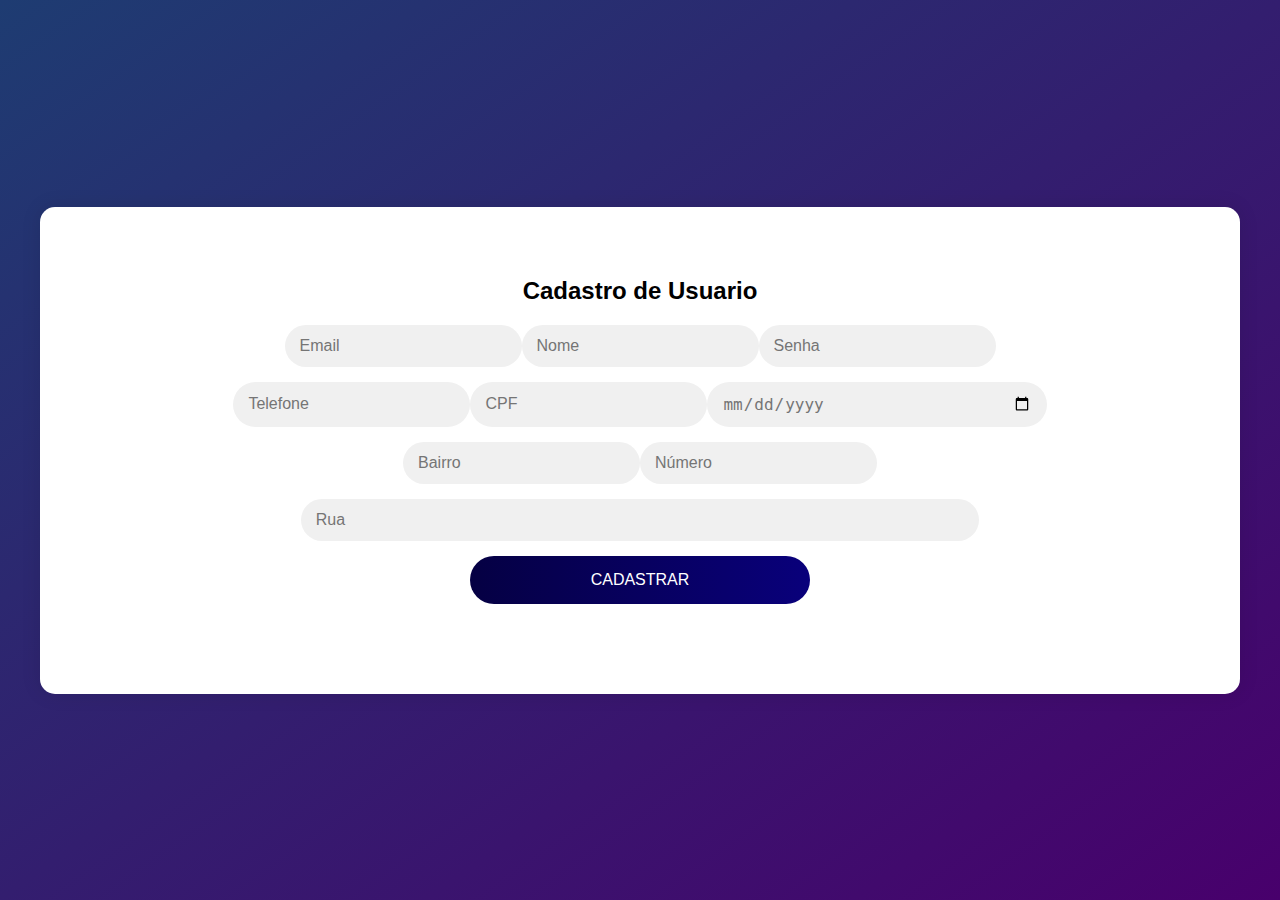
<file: src/cadastro.html>
<!DOCTYPE html>
<html lang="pt-br">
<head>
    <meta charset="UTF-8">
    <link rel="stylesheet" href="../css/pages/cadastro.css">
    <meta name="viewport" content="width=device-width, initial-scale=1.0">
    <title>Cadastro de Usuario</title>
    <script src="https://code.jquery.com/jquery-3.6.0.min.js"></script>
</head>
<body>
    <div class="login-container">
        <div class="login-form">
            <div class="tit">
                <h2>Cadastro de Usuario</h2>
            </div>
            <input type="email" id="email" placeholder="Email" required>
            <input type="text" id="nome" placeholder="Nome" class="full-width" required>
            <input type="password" id="senha" placeholder="Senha" required>
            <input type="text" id="telefone" placeholder="Telefone" required>
            <input type="text" id="cpf" placeholder="CPF" class="full-width" required>
            <input class="data" type="date" id="nascimento" placeholder="Nascimento" required>
            <input type="text" id="bairro" placeholder="Bairro" required>
            <input type="text" id="numero" placeholder="Número" required>
            <input class="num" type="text" id="rua" placeholder="Rua" required>
            <div class="butao">
                <button id="cadastrarBtn">CADASTRAR</button>
            </div>
        </div>
    </div>

    <!-- Toast Notifications -->
    <div id="toast" class="toast" style="display: none;"></div>

    <script>
        $(document).ready(function() {
            $('#cadastrarBtn').click(function(event) {
                event.preventDefault(); // Prevenir o comportamento padrão do botão

                // Capturar os dados do formulário
                const usuario = {
                    email: $('#email').val(),
                    nome: $('#nome').val(),
                    senha: $('#senha').val(),
                    telefone: $('#telefone').val(),
                    cpf: $('#cpf').val(),
                    nascimento: $('#nascimento').val(),
                    bairro: $('#bairro').val(),
                    numero: $('#numero').val(),
                    rua: $('#rua').val()
                };

                // Validação simples para garantir que todos os campos estejam preenchidos
                if (Object.values(usuario).some(campo => campo === "")) {
                    showToast('Por favor, preencha todos os campos obrigatórios.', 'error');
                    return;
                }

                // Armazenar as credenciais no localStorage
                localStorage.setItem('email', usuario.email);
                localStorage.setItem('senha', usuario.senha);

                // Fazer a requisição AJAX para enviar os dados ao servidor
                $.ajax({
                    url: '/usuario/', // URL da API que irá receber os dados
                    type: 'POST',
                    contentType: 'application/json',
                    data: JSON.stringify(usuario),
                    success: function(response) {
                        showToast('Cadastro realizado com sucesso! Redirecionando para página de login.', 'success');
                        // Redirecionar após o fechamento do alerta
                        setTimeout(function() {
                            window.location.href = 'login.html';
                        }, 3000); // Atraso de 3 segundos
                    },
                    error: function(error) {
                        showToast('Não foi possível realizar o cadastro. Por favor, tente novamente mais tarde.', 'error');
                    }
                });
            });

            function showToast(message, type) {
                const toast = $('#toast');
                toast.text(message);
                toast.removeClass('success error').addClass(type);
                toast.fadeIn(400).delay(3000).fadeOut(400);
            }
        });
    </script>
</body>
</html>
</file>
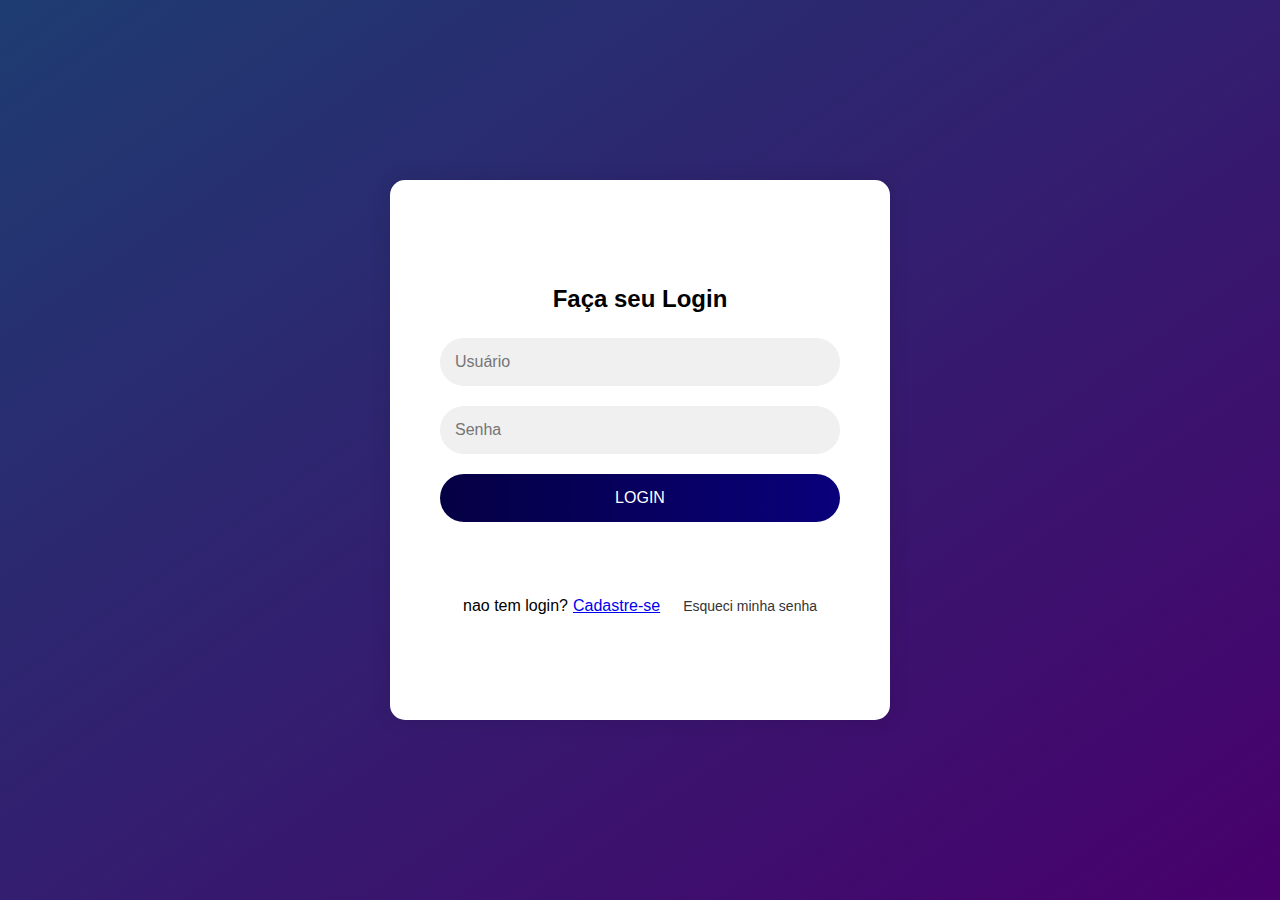
<file: src/login.html>
<!DOCTYPE html>
<html lang="pt-br">

<head>
    <meta charset="UTF-8">
    <link rel="stylesheet" href="../css/pages/login.css">
    <meta name="viewport" content="width=device-width, initial-scale=1.0">
    <title>Login</title>
    <script src="https://code.jquery.com/jquery-3.6.0.min.js"></script> <!-- Inclusão do jQuery -->
    <style>
        /* Estilo do modal de sucesso */
    </style>
</head>

<body class="body">
    <div class="login-container">
        <div class="login-form">
            <h2>Faça seu Login</h2>
            <input type="text" id="loginEmail" placeholder="Usuário" required>
            <input type="password" id="loginSenha" placeholder="Senha" required>
            <button id="loginBtn">LOGIN</button>
            <div class="forcad">

                <div class="cadastro">
                    <p>nao tem login?</p><a href="../src/cadastro.html">Cadastre-se</a>
                </div>
                <div class="forgot-password">
                    <a href="#">Esqueci minha senha</a>
                </div>
            </div>
        </div>
    </div>

    <!-- Modal de sucesso -->
    <div id="successModal">
        <div class="modal-content">
            <h2>Login efetuado com sucesso!</h2>
            <p>Você será redirecionado para a página inicial em breve.</p>
        </div>
    </div>

    <!-- Modal de erro -->
    <div id="errorModal">
        <div class="modal-content">
            <h2>Erro de Login</h2>
            <p>Usuário ou senha incorretos. Tente novamente.</p>
        </div>
    </div>

    <script>
        $(document).ready(function () {
            $('#loginBtn').click(function (event) {
                event.preventDefault(); // Prevenir o comportamento padrão do botão

                // Capturar os dados do formulário de login
                const email = $('#loginEmail').val();
                const senha = $('#loginSenha').val();

                // Recuperar as credenciais do localStorage
                const storedEmail = localStorage.getItem('email');
                const storedSenha = localStorage.getItem('senha');

                // Verificar se é o administrador
                if (email === 'ADM' && senha === '123') {
                    $('#successModal').fadeIn(); // Mostrar modal de sucesso
                    setTimeout(function () {
                        $('#successModal').fadeOut(); // Ocultar modal de sucesso
                        window.location.href = 'banco/adm.html'; // Redireciona para a página principal
                    }, 3000);
                }
                // Verificar as credenciais armazenadas no localStorage
                else if (email === storedEmail && senha === storedSenha) {
                    $('#successModal').fadeIn(); // Mostrar modal de sucesso
                    setTimeout(function () {
                        $('#successModal').fadeOut(); // Ocultar modal de sucesso
                        window.location.href = 'index.html'; // Redireciona para a página principal
                    }, 3000);
                } else {
                    $('#errorModal').fadeIn(); // Mostrar modal de erro
                    setTimeout(function () {
                        $('#errorModal').fadeOut(); // Ocultar modal de erro
                        location.reload(); // Atualizar a página
                    }, 3000);

                }
            });
        });
    </script>
</body>

</html>
</file>
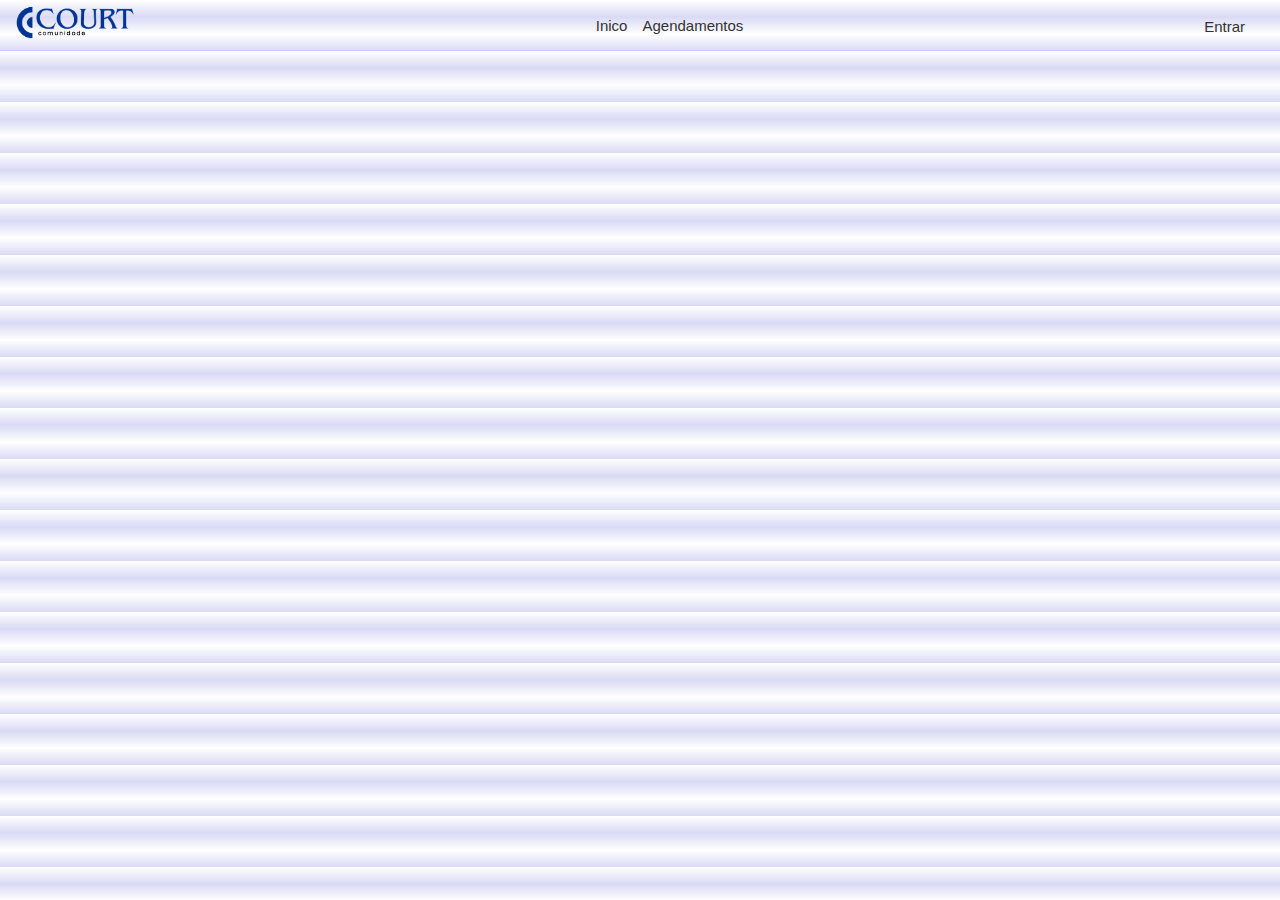
<file: src/navbar.html>
<!DOCTYPE html>
<html lang="en">
<head>
    <meta charset="UTF-8">
    <meta name="viewport" content="width=device-width, initial-scale=1.0">
    <title>Document</title>
    <link rel="stylesheet" href="../css/components/nav.css">
    <link rel="stylesheet" href="../css/components/flutuante.css">
</head>
<body>
    <nav>
        <div class="logo">
            <img src="/images/Logo-removebg-preview.png" alt="">
        </div>
        <ul class="menu-pc">
            <li><a href="../index.html">Inico</a></li>
            <li><a href="../src/agendamento.html">Agendamentos</a></li>
        </ul>
        <a class="login" href="../src/login.html">Entrar<i class="bi bi-person-fill"></i></a>
        <button id="menu-toggle" class="menu-toggle-btn">☰</button>
        <div id="floating-menu" class="floating-menu">
            <button id="close-menu" class="close-menu-btn">✖</button>
            <h2 style="text-align: center; margin-top: 6px;">Menu</h2>
            <ul>
            </a>
            <a href="../index.html">
            <li>
                    <div class="menu-item">
                        <span class="icon">
                            <svg xmlns="http://www.w3.org/2000/svg" width="16" height="16" fill="currentColor" class="bi bi-house" viewBox="0 0 16 16">
                                <path d="M8.707 1.5a1 1 0 0 0-1.414 0L.646 8.146a.5.5 0 0 0 .708.708L2 8.207V13.5A1.5 1.5 0 0 0 3.5 15h9a1.5 1.5 0 0 0 1.5-1.5V8.207l.646.647a.5.5 0 0 0 .708-.708L13 5.793V2.5a.5.5 0 0 0-.5-.5h-1a.5.5 0 0 0-.5.5v1.293zM13 7.207V13.5a.5.5 0 0 1-.5.5h-9a.5.5 0 0 1-.5-.5V7.207l5-5z"/>
                              </svg>
                        </span>
                        <span>Inicio</span>
                        <span class="arrow">
                            <svg xmlns="http://www.w3.org/2000/svg" width="16" height="16" fill="currentColor"
                            class="bi bi-chevron-right" viewBox="0 0 16 16">
                            <path fill-rule="evenodd"
                                d="M4.646 1.646a.5.5 0 0 1 .708 0l6 6a.5.5 0 0 1 0 .708l-6 6a.5.5 0 0 1-.708-.708L10.293 8 4.646 2.354a.5.5 0 0 1 0-.708" />
                        </svg>
                        </span>
                    </div>
                </li>
            </a>
                <a href="../src/agendamento.html">
                <li>
                    
                        <div class="menu-item">
                            <span class="icon">
                                <svg xmlns="http://www.w3.org/2000/svg" width="16" height="16" fill="currentColor"
                                    class="bi bi-globe" viewBox="0 0 16 16">
                                    <path
                                        d="M0 8a8 8 0 1 1 16 0A8 8 0 0 1 0 8m7.5-6.923c-.67.204-1.335.82-1.887 1.855A8 8 0 0 0 5.145 4H7.5zM4.09 4a9.3 9.3 0 0 1 .64-1.539 7 7 0 0 1 .597-.933A7.03 7.03 0 0 0 2.255 4zm-.582 3.5c.03-.877.138-1.718.312-2.5H1.674a7 7 0 0 0-.656 2.5zM4.847 5a12.5 12.5 0 0 0-.338 2.5H7.5V5zM8.5 5v2.5h2.99a12.5 12.5 0 0 0-.337-2.5zM4.51 8.5a12.5 12.5 0 0 0 .337 2.5H7.5V8.5zm3.99 0V11h2.653c.187-.765.306-1.608.338-2.5zM5.145 12q.208.58.468 1.068c.552 1.035 1.218 1.65 1.887 1.855V12zm.182 2.472a7 7 0 0 1-.597-.933A9.3 9.3 0 0 1 4.09 12H2.255a7 7 0 0 0 3.072 2.472M3.82 11a13.7 13.7 0 0 1-.312-2.5h-2.49c.062.89.291 1.733.656 2.5zm6.853 3.472A7 7 0 0 0 13.745 12H11.91a9.3 9.3 0 0 1-.64 1.539 7 7 0 0 1-.597.933M8.5 12v2.923c.67-.204 1.335-.82 1.887-1.855q.26-.487.468-1.068zm3.68-1h2.146c.365-.767.594-1.61.656-2.5h-2.49a13.7 13.7 0 0 1-.312 2.5m2.802-3.5a7 7 0 0 0-.656-2.5H12.18c.174.782.282 1.623.312 2.5zM11.27 2.461c.247.464.462.98.64 1.539h1.835a7 7 0 0 0-3.072-2.472c.218.284.418.598.597.933M10.855 4a8 8 0 0 0-.468-1.068C9.835 1.897 9.17 1.282 8.5 1.077V4z" />
                                </svg>
                            </span>
                            <span>Agendamentos</span>
                            <span class="arrow">
                                <svg xmlns="http://www.w3.org/2000/svg" width="16" height="16" fill="currentColor"
                                    class="bi bi-chevron-right" viewBox="0 0 16 16">
                                    <path fill-rule="evenodd"
                                        d="M4.646 1.646a.5.5 0 0 1 .708 0l6 6a.5.5 0 0 1 0 .708l-6 6a.5.5 0 0 1-.708-.708L10.293 8 4.646 2.354a.5.5 0 0 1 0-.708" />
                                </svg>
                            </span>
                        </div>
                    </li>
                    <a href="../src/login.html">
                <li>
                        <div class="menu-item">
                            <span class="icon">
                                <svg xmlns="http://www.w3.org/2000/svg" width="16" height="16" fill="currentColor"
                                    class="bi bi-door-open" viewBox="0 0 16 16">
                                    <path d="M8.5 10c-.276 0-.5-.448-.5-1s.224-1 .5-1 .5.448.5 1-.224 1-.5 1" />
                                    <path
                                        d="M10.828.122A.5.5 0 0 1 11 .5V1h.5A1.5 1.5 0 0 1 13 2.5V15h1.5a.5.5 0 0 1 0 1h-13a.5.5 0 0 1 0-1H3V1.5a.5.5 0 0 1 .43-.495l7-1a.5.5 0 0 1 .398.117M11.5 2H11v13h1V2.5a.5.5 0 0 0-.5-.5M4 1.934V15h6V1.077z" />
                                </svg>
                            </span>
                            <span>Entrar</span>
                            <span class="arrow">
                                <svg xmlns="http://www.w3.org/2000/svg" width="16" height="16" fill="currentColor"
                                    class="bi bi-chevron-right" viewBox="0 0 16 16">
                                    <path fill-rule="evenodd"
                                        d="M4.646 1.646a.5.5 0 0 1 .708 0l6 6a.5.5 0 0 1 0 .708l-6 6a.5.5 0 0 1-.708-.708L10.293 8 4.646 2.354a.5.5 0 0 1 0-.708" />
                                </svg>
                            </span>
                        </div>
                    </li>
                </a>
            </ul>
        </div>
    </nav>
    <script src="../js/flutuante.js"></script>
</body>
</html>
</file>
<file: css/pages/cadastro.css>
* {
    margin: 0;
    padding: 0;
    box-sizing: border-box;
}

body {
    font-family: Arial, sans-serif;
    background: linear-gradient(145deg, #1e3c72, #48006c);
    display: flex;
    justify-content: center;
    align-items: center;
    height: 100vh;
}

.login-container {
    background-color: #fff;
    border-radius: 15px;
    display: flex;
    padding: 70px;
    max-width: 1200px;
    width: 100%;
    max-height: 1200px;
    justify-content: center;
    box-shadow: 0px 0px 20px rgba(0, 0, 0, 0.1);
}
.login-form {
    width: 80%;
    display: flex;
    justify-content: center;
    flex-wrap: wrap;
}

.login-form .num{
    width: 80%;
}

.login-form .data{
    width: 40%;
    color: #757575;
}

.tit{
    width: 100%;
    display: flex;
    justify-content: center;
}

.butao{
    width: 100%;
    display: flex;
    justify-content: center;
}

.butao button{
    width: 40%;
}

.login-form h2 {
    margin-bottom: 20px;
    display: flex;
    justify-content: center;
    color: #000;
    font-size: 24px;
}

.login-form input {
    padding: 12px 15px;
    margin-bottom: 15px;
    border: none;
    background-color: #f0f0f0;
    border-radius: 30px;
    font-size: 16px;
}

.login-form input:focus {
    outline: none;
}

.login-form button {
    padding: 15px;
    background: linear-gradient(90deg, #050043, #09007B);
    color: white;
    border: none;
    border-radius: 30px;
    font-size: 16px;
    cursor: pointer;
    margin-bottom: 20px;
}

.login-form button:hover {
    background-color: #162060;
}

.forgot-password {
    margin-top: 50px;
    text-align: center;
}

.forcad{
    display: flex;
    justify-content: space-evenly;
}

.forgot-password a {
    color: #333;
    text-decoration: none;
    font-size: 14px;
}

.forgot-password a:hover {
    text-decoration: underline;
}
.alert {
    position: fixed;
    top: 20px;
    left: 50%;
    transform: translateX(-50%);
    padding: 15px;
    border-radius: 5px;
    color: #fff;
    font-size: 16px;
    z-index: 1000;
    width: 80%;
    max-width: 500px;
}

/* Adicionando estilização para os toasts */
/* Adicionando estilização para os toasts */
/* Adicionando estilização para os toasts */
.toast {
    position: fixed;
    top: 20%; /* Ajuste a posição para ficar mais alto */
    left: 50%;
    transform: translateX(-50%);
    padding: 15px;
    border-radius: 8px;
    color: #fff;
    font-size: 16px;
    width: 300px;
    text-align: center;
    display: none;
    z-index: 1000;
    box-shadow: 0px 4px 8px rgba(0, 0, 0, 0.2);
    background: #333;
    animation: fadeInOut 3s ease-out;
}

/* Adiciona cores para diferentes tipos de mensagens */
.toast.success {
    background-color: #4caf50; /* Verde para sucesso */
}

.toast.error {
    background-color: #f44336; /* Vermelho para erro */
}

/* Animação para exibir e ocultar o toast */
@keyframes fadeInOut {
    0% {
        opacity: 0;
        transform: translateX(-50%) translateY(-20px);
    }
    20% {
        opacity: 1;
        transform: translateX(-50%) translateY(0);
    }
    80% {
        opacity: 1;
        transform: translateX(-50%) translateY(0);
    }
    100% {
        opacity: 0;
        transform: translateX(-50%) translateY(-20px);
    }
}

@media(max-width:500px){

    .login-container{
    padding: 15px;
    margin: 10px;
    }
    .login-form input{
        padding: 8px 10px;
    }
    .login-form{
        width: 100%;
    }
    .butao button{
        padding: 10px 15px;
    }
    .login-form .num{
        width: 100%;
    }
    
    .login-form .data{
        width: 50%;
        color: #757575;
    }
    input{ 
        width: 50%;
        margin-top: 5px;
    
    }
    input::placeholder,.data::placeholder,.num::placeholder,.tit::placeholder {
        font-size: 10px;
    }
    
    .tit{
        width: 100%;
        margin: 15px;
    }
    
    .butao button{
        margin-top: 5px;
        width: 100%;
    }
}
</file>
<file: css/pages/login.css>
* {
    margin: 0;
    padding: 0;
    box-sizing: border-box;
}

.body {
    font-family: Arial, sans-serif;
    background: linear-gradient(145deg, #1e3c72, #48006c);
    display: flex;
    justify-content: center;
    align-items: center;
    height: 100vh;
}

.login-container {
    background-color: #fff;
    border-radius: 15px;
    display: flex;
    max-width: 500px;
    width: 100%;
    height: 60%;
    justify-content: center;
    box-shadow: 0px 0px 20px rgba(0, 0, 0, 0.1);
    margin: 20px;
}


.logo-section .shapes {
    position: absolute;
}


.login-form {
    width: 80%;
    display: flex;
    gap: 5px;
    flex-direction: column;
    justify-content: center;
}


.login-form h2 {
    margin-bottom: 20px;
    display: flex;
    justify-content: center;
    color: #000;
    font-size: 24px;
}

.login-form input {
    padding: 15px;
    margin-bottom: 15px;
    border: none;
    background-color: #f0f0f0;
    border-radius: 30px;
    font-size: 16px;
}

.login-form input:focus {
    outline: none;
}

.login-form button {
    padding: 15px;
    background: linear-gradient(90deg, #050043, #09007B);
    color: white;
    border: none;
    border-radius: 30px;
    font-size: 16px;
    cursor: pointer;
    margin-bottom: 20px;
}

.login-form button:hover {
    background-color: #162060;
}

.forgot-password,.cadastro {
    display: flex;
    gap: 5px;
    align-items: center;
    margin-top: 50px;
    text-align: center;
}

.forcad{
    display: flex;
    justify-content: space-evenly;
}

.forgot-password a {
    color: #333;
    font-size: 14px;
    text-decoration: none;
}

.forgot-password a:hover {
    text-decoration: underline;
}
#successModal, #errorModal {
    display: none;
    position: fixed;
    top: 0;
    left: 0;
    width: 100%;
    height: 100%;
    background-color: rgba(0, 0, 0, 0.7);
    z-index: 9999;
    justify-content: center;
    align-items: center;
    /* Flexbox para centralizar o conteúdo */
}

#successModal .modal-content, #errorModal .modal-content {
    background-color: #f0f8ff; /* Tom de azul claro */
    padding: 30px;
    border-radius: 12px;
    text-align: center;
    width: 350px;
    box-shadow: 0 4px 8px rgba(0, 0, 0, 0.2);
}

#successModal h2 {
    color: #007bff; /* Azul principal */
    font-size: 24px;
    margin-bottom: 20px;
}

#successModal p {
    color: #333;
    font-size: 18px;
}

/* Estilo do modal de erro */
#errorModal .modal-content {
    background-color: #fff4f4; /* Tom de vermelho claro */
    border: 2px solid #f44336; /* Vermelho para erro */
}

#errorModal h2 {
    color: #f44336; /* Vermelho para erro */
    font-size: 24px;
    margin-bottom: 20px;
}

#errorModal p {
    color: #333;
    font-size: 18px;
}
@media(max-width:500px){

    .forcad{
        flex-direction: column;
    }
    .cadastro, .forgot-password{
        justify-content: center;
        margin: 10px 0;
    }
    .login-form{
        width: 90%;
    }
}
</file>
<file: css/components/nav.css>
* {
    margin: 0;
    padding: 0;
    box-sizing: border-box;
    text-decoration: none;
    font-family: 'Arial', sans-serif;
    
    scrollbar-width: none;
}
body {
    background: linear-gradient(#fff, #0101fc1c, white, #0101fc1c);
}
i{
    font-size: 20px;
}
nav  {
    display: flex;
    justify-content: space-between;
    align-items: center;
    padding: 25px 0;
    height: 20px;
    width: 100%;
    border-bottom: 1px solid #0101fc11;
}
                
nav .menu-pc li {
    text-decoration: none;
    font-size: 15px;
}

nav img {
    width: 120px;
    margin: 15px;
    object-fit: cover;
}

.menu-pc {
    display: flex;
    gap: 15px;
    list-style: none;
    padding: 20px;
}
.menu-pc li a {
    color: var(--cor-primaria);
}
.menu-pc li a:hover{
    color: var(--cor-secundaria);

}
.login i{
    font-size: 20px;
    padding: 5px 0px 0px 10px; 
}
.login {
    margin-right: 10px;
    background-color: var(--cor-primaria);
    color: var(--cor-branca);
    padding: 8px 15px;
    border-radius: 50px;
    font-size: 15px;
    border: none;
    cursor: pointer;
}
.login:hover{
    background: linear-gradient(90deg, #1d0686, #052174);
}

.menu-toggle-btn {
    display: none;
}
@media(max-width:500px){
    .menu-pc,.login{
        display: none;
    }
    .menu-toggle-btn{
        display: flex;
    }
    .floating-menu{
        display: flex;
    }
    nav img{
        width: 80px;
    }
    nav{
        padding: 20px 0;
    }
}
</file>
<file: css/components/flutuante.css>
/* Reset básico */
* {
    margin: 0;
    padding: 0;
    box-sizing: border-box;
}

body {
    font-family: Arial, sans-serif;
    background-color: #f4f4f4;
    color: #333;
}

.menu-toggle-btn {
    color: var(--cor-primaria);
    border: none;
    border-radius: 50%;
    font-size: 20px;
    margin: 15px;
    cursor: pointer;
    box-shadow: 0 4px 10px rgba(0, 0, 0, 0.2);
    transition: background 0.3s ease;
    cursor: pointer;
}

.close-menu-btn {
    background: none;
    border: none;
    font-size: 18px;
    cursor: pointer;
    display: block;
    margin-left: auto;
    margin-right:6px ;
}

.floating-menu {
    position: absolute;
    width: 100%;
    max-height: 900px;
    top: 0px;
    right: 0px;
    display: none;
    border-top: 0;
    background: rgba(255, 255, 255, 0.95);
    border-bottom-left-radius: 12px;
    overflow: hidden;
    transform-origin: bottom right;
    transition: transform 0.3s ease-in-out;

    box-shadow: 0px 5px 15px rgba(0, 0, 0, 0.10);
    /* Box-shadow do menu */
    padding: 10px;
    z-index: 1001;
}

#menu-overlay {
    position: fixed;
    top: 0;
    left: 0;
    width: 100vw;
    height: 100vh;
    background: rgba(0, 0, 0, 0.5);
    /* Escurece o fundo */
    backdrop-filter: blur(5px);
    /* Adiciona um leve desfoque */
    z-index: 1000;
    display: none;
}

/* Estilo do menu flutuante atualizado */
.floating-menu ul {
    list-style: none;
    padding: 0;
    margin-top: 10px;

}

.floating-menu ul li {
    margin: 25px 10px;
    padding: 15px 8px;
    border-radius: 10px;
    border: 1px solid rgba(0, 0, 0, 0.089);
}

.floating-menu ul li a {
    color: rgb(0, 0, 0);
    text-decoration: none;
    display: flex;
    justify-content: space-between;
    align-items: center;
}

.floating-menu ul li .menu-item {
    display: flex;
    justify-content: space-between;
    align-items: center;
    width: 100%;
}

.menu-item .icon {
    margin-right: 5px;
    /* Espaço entre o ícone e o texto */
}

.menu-item .arrow {
    margin-left: auto;
    /* Garante que a seta fique à direita */
}
</file>
